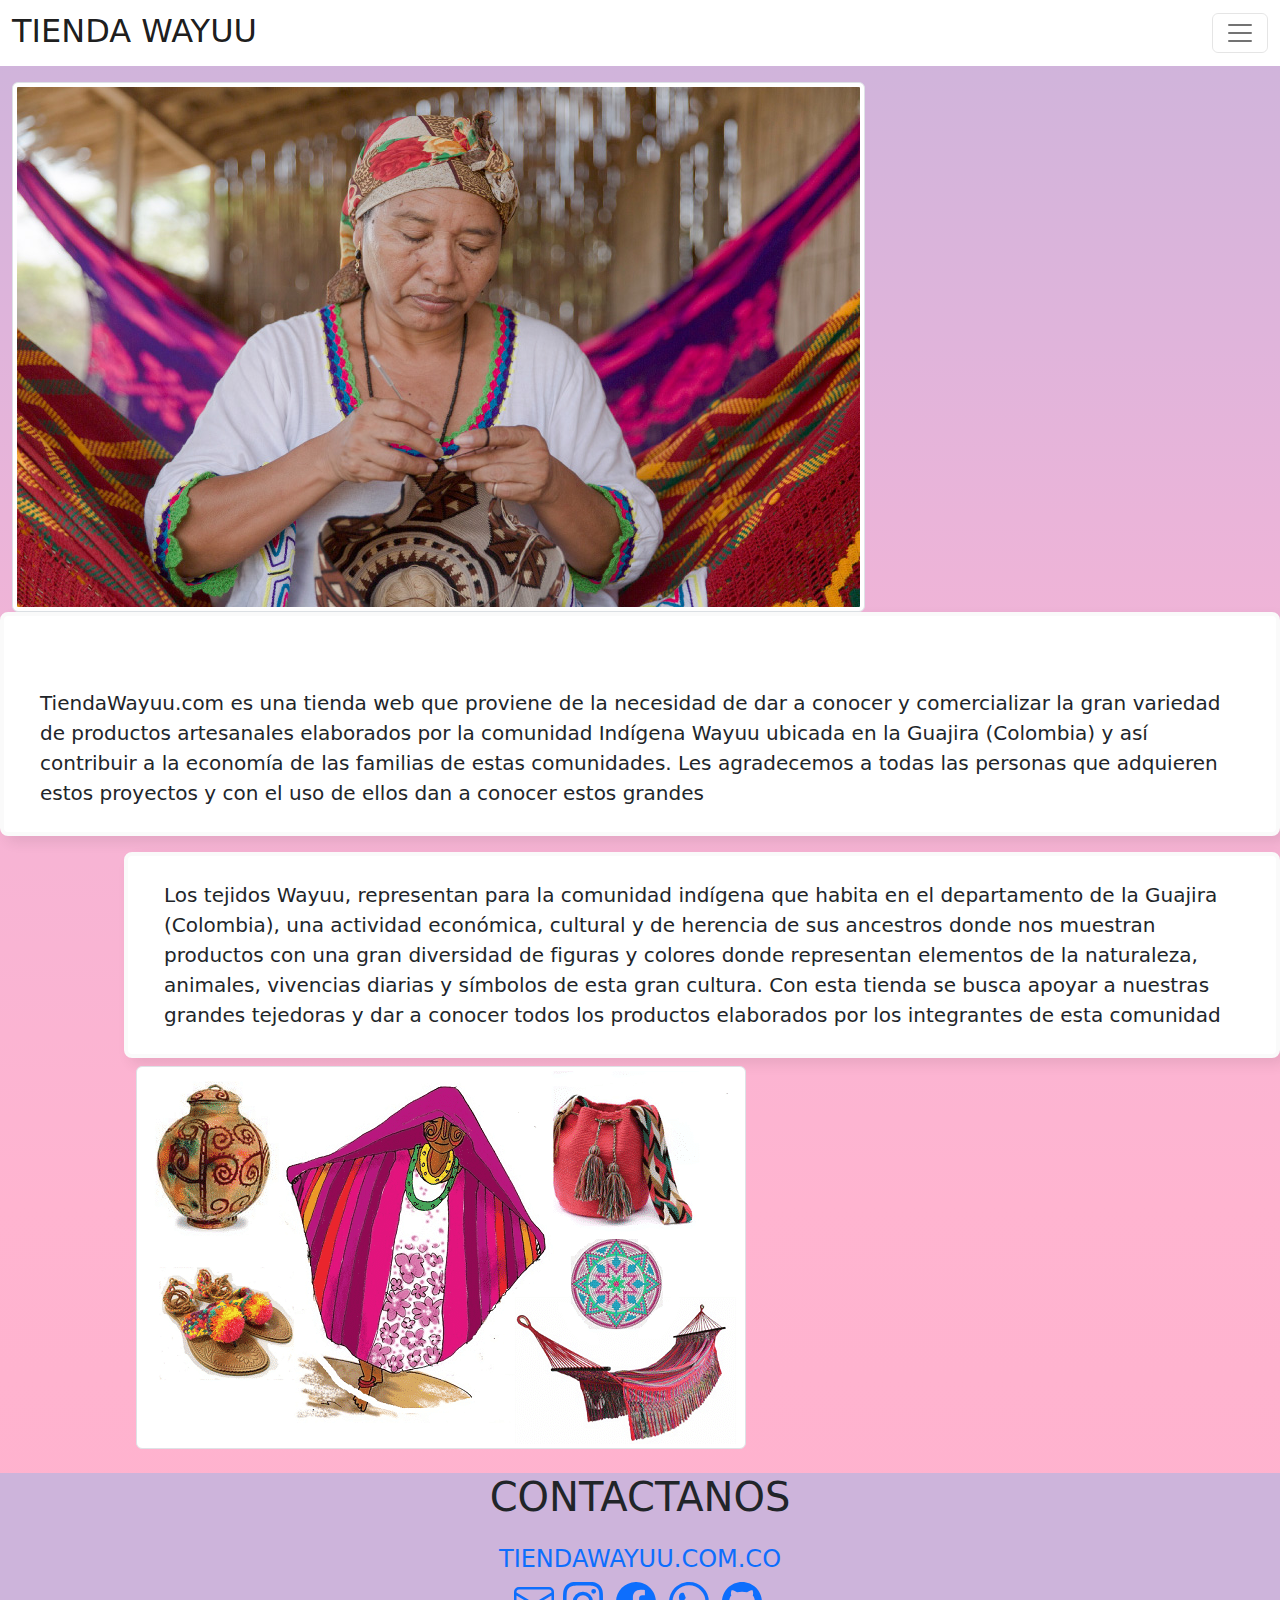
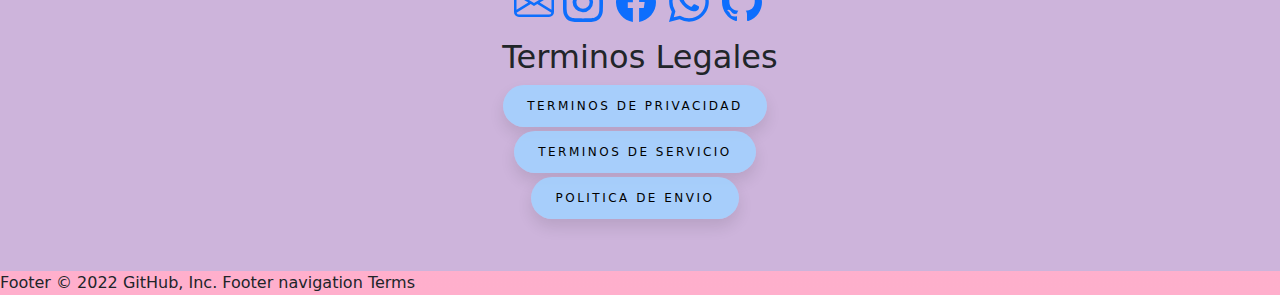
<file: Tienda-Wayuu-main/HTMLindex/MovieRental/src/main/webapp/index.html>
<!DOCTYPE html>
<html lang="es">
    <head>
        <meta charset="UTF-8">
        <meta http-equiv="X-UA-Compatible" content="IE=edge">
        <meta name="viewport" content="width=device-width, initial-scale=1.0">
        <title>Tienda Wayuu</title>
        <link rel="stylesheet" href="css/bootstrap.min.css">
        <link rel="stylesheet" href="css/style.css">
        <link href="https://cdn.jsdelivr.net/npm/bootstrap@5.0.2/dist/css/bootstrap.min.css" rel="stylesheet" integrity="sha384-EVSTQN3/azprG1Anm3QDgpJLIm9Nao0Yz1ztcQTwFspd3yD65VohhpuuCOmLASjC" crossorigin="anonymous">
        <script src="https://cdn.jsdelivr.net/npm/bootstrap@5.0.2/dist/js/bootstrap.bundle.min.js" integrity="sha384-MrcW6ZMFYlzcLA8Nl+NtUVF0sA7MsXsP1UyJoMp4YLEuNSfAP+JcXn/tWtIaxVXM" crossorigin="anonymous"></script> 
        <script src="https://cdn.jsdelivr.net/npm/@popperjs/core@2.9.2/dist/umd/popper.min.js" integrity="sha384-IQsoLXl5PILFhosVNubq5LC7Qb9DXgDA9i+tQ8Zj3iwWAwPtgFTxbJ8NT4GN1R8p" crossorigin="anonymous"></script>
        <script src="https://cdn.jsdelivr.net/npm/bootstrap@5.0.2/dist/js/bootstrap.min.js" integrity="sha384-cVKIPhGWiC2Al4u+LWgxfKTRIcfu0JTxR+EQDz/bgldoEyl4H0zUF0QKbrJ0EcQF" crossorigin="anonymous"></script>
        <link rel="icon" href="img/gancho-de-ropa.png">
    </head>
</body>
<!--Nav bar-->
<nav class="navbar navbar-expand-xxl bg-white"> <!--Esto acomoda el nav bar-->
    <div class="container-fluid">
        <a class="navbar-brand text-uppercase fs-3 ps-5 pt-1 pb-0" href="index.html"><h2>Tienda wayuu</h2></a>
        <button class="navbar-toggler" type="button" data-bs-toggle="collapse" data-bs-target="#navbarSupportedContent" 
                aria-controls="navbarSupportedContent" aria-expanded="false" aria-label="Toogle navigation"><!--Esto hace desaparecer el menu hamburguesa-->
            <span class="navbar-toggler-icon"></span>
        </button>
        <div class="collapse navbar-collapse justify-content-end me-2" id="navbarSupportedContent">
            <ul class="navbar-nav">
                <li class="nav-item"><button id="navbar"><a class="nav-link text-uppercase fw-bold" href="index.html">Nosotros</a></button> </li>
                <li class="nav-item"><button id="navbar"><a class="nav-link text-uppercase fw-bold" href="#">Tienda</a></button></li>
                <li class="nav-item"><button id="navbar"><a class="nav-link text-uppercase fw-bold" href="register.html">Registrarse</a></button></li>
                <li class="nav-item"><button id="navbar"><a class="nav-link text-uppercase fw-bold" href="login.html">Ingresar</a></button></li>
            </ul>
            <div class="shop-car">
                <a class="nav-link" href="#"><svg xmlns="http://www.w3.org/2000/svg"fill="currentColor" class="bi bi-cart" viewBox="0 0 16 16">
                    <path d="M0 1.5A.5.5 0 0 1 .5 1H2a.5.5 0 0 1 .485.379L2.89 3H14.5a.5.5 0 0 1 .491.592l-1.5 8A.5.5 0 0 1 13 12H4a.5.5 0 0 1-.491-.408L2.01 3.607 1.61 2H.5a.5.5 0 0 1-.5-.5zM3.102 4l1.313 7h8.17l1.313-7H3.102zM5 12a2 2 0 1 0 0 4 2 2 0 0 0 0-4zm7 0a2 2 0 1 0 0 4 2 2 0 0 0 0-4zm-7 1a1 1 0 1 1 0 2 1 1 0 0 1 0-2zm7 0a1 1 0 1 1 0 2 1 1 0 0 1 0-2z"/>
                    </svg></a>
            </div>
        </div>
    </div>
</nav>
</hr class="bg-white">
<!--Seccion-->
<section>
    <div class="Secciones container-fluid">
        <div class="wayuu_1 row mt-3">
            <div class="imagen_wayuu col-sm-12 col-xxl-5 ms-auto">
                <img src="img/37975_mes-madre-carmen-maria-gonzalez-artesanias-colombia-2021-g.jpg" class=" img-thumbnail" alt="Mujer_Wayuu">
            </div>
            <div class="texto_wayuu fs-5 col-sm-12 col-xxl-6 me-auto">
                <p class="mt-5 border-light m-4 float-start">
                    TiendaWayuu.com es una tienda web que proviene de la necesidad
                    de dar a conocer y comercializar la gran variedad de productos
                    artesanales elaborados por la comunidad Indígena Wayuu ubicada
                    en la Guajira (Colombia) y así contribuir a la economía de las familias
                    de estas comunidades.
                    Les agradecemos a todas las personas que adquieren estos
                    proyectos y con el uso de ellos dan a conocer estos grandes
            </div>
        </div>
        <div class="wayuu_2 row mt-3 mb-4 ms-5">
            <div class="texto_wayuu fs-5 col-sm-12 col-xxl-7 me-auto">
                <p class="border-light m-4">
                    Los tejidos Wayuu, representan para la comunidad indígena que habita en el
                    departamento de la Guajira (Colombia), una actividad económica, cultural y de
                    herencia de sus ancestros donde nos muestran productos con una gran diversidad
                    de figuras y colores donde representan elementos de la naturaleza, animales,
                    vivencias diarias y símbolos de esta gran cultura.
                    Con esta tienda se busca apoyar a nuestras grandes tejedoras y dar a conocer todos
                    los productos elaborados por los integrantes de esta comunidad
                </p>
            </div>
            <div class="imagen_wayuu ps-5 col-sm-12 col-xxl-5 ms-auto me-auto">
                <img src="img/artesanias-wayuu.png"class="img-thumbnail mt-2" alt="Artesanias_Wayuu">
            </div>
        </div>
    </div>
</section>
<!--Footer-->
<footer>
    <div id="footer">
        <div class="container-fluid">
            <div class="information mb-5 row">
                <div class="social_red col-sm-12 col-xxl-6 text-center mb-sm-3">
                    <h1 class="mb-3 text-uppercase fs-1 mb-4">Contactanos</h1>
                    <a class="text-decoration-none text-uppercase" id="wayuu" href="index.html"><h4>TiendaWayuu.com.co</h3></a>
                    <span class="Email ">
                        <a href="mailto:esteb.rodriguez1@gmail.com?subject=Opinion de Tienda"><svg xmlns="http://www.w3.org/2000/svg" width="40" height="40" fill="currentColor" class="bi bi-envelope" viewBox="0 0 16 16">
                            <path d="M0 4a2 2 0 0 1 2-2h12a2 2 0 0 1 2 2v8a2 2 0 0 1-2 2H2a2 2 0 0 1-2-2V4Zm2-1a1 1 0 0 0-1 1v.217l7 4.2 7-4.2V4a1 1 0 0 0-1-1H2Zm13 2.383-4.708 2.825L15 11.105V5.383Zm-.034 6.876-5.64-3.471L8 9.583l-1.326-.795-5.64 3.47A1 1 0 0 0 2 13h12a1 1 0 0 0 .966-.741ZM1 11.105l4.708-2.897L1 5.383v5.722Z"/>
                            </svg></a>
                    </span>
                    <span class="instagram m-1">
                        <a href="#"target="_blank">
                            <svg xmlns="http://www.w3.org/2000/svg"  width="40" height="40" fill="currentColor" class="bi bi-instagram" viewBox="0 0 16 16">
                            <path d="M8 0C5.829 0 5.556.01 4.703.048 3.85.088 3.269.222 2.76.42a3.917 3.917 0 0 0-1.417.923A3.927 3.927 0 0 0 .42 2.76C.222 3.268.087 3.85.048 4.7.01 5.555 0 5.827 0 8.001c0 2.172.01 2.444.048 3.297.04.852.174 1.433.372 1.942.205.526.478.972.923 1.417.444.445.89.719 1.416.923.51.198 1.09.333 1.942.372C5.555 15.99 5.827 16 8 16s2.444-.01 3.298-.048c.851-.04 1.434-.174 1.943-.372a3.916 3.916 0 0 0 1.416-.923c.445-.445.718-.891.923-1.417.197-.509.332-1.09.372-1.942C15.99 10.445 16 10.173 16 8s-.01-2.445-.048-3.299c-.04-.851-.175-1.433-.372-1.941a3.926 3.926 0 0 0-.923-1.417A3.911 3.911 0 0 0 13.24.42c-.51-.198-1.092-.333-1.943-.372C10.443.01 10.172 0 7.998 0h.003zm-.717 1.442h.718c2.136 0 2.389.007 3.232.046.78.035 1.204.166 1.486.275.373.145.64.319.92.599.28.28.453.546.598.92.11.281.24.705.275 1.485.039.843.047 1.096.047 3.231s-.008 2.389-.047 3.232c-.035.78-.166 1.203-.275 1.485a2.47 2.47 0 0 1-.599.919c-.28.28-.546.453-.92.598-.28.11-.704.24-1.485.276-.843.038-1.096.047-3.232.047s-2.39-.009-3.233-.047c-.78-.036-1.203-.166-1.485-.276a2.478 2.478 0 0 1-.92-.598 2.48 2.48 0 0 1-.6-.92c-.109-.281-.24-.705-.275-1.485-.038-.843-.046-1.096-.046-3.233 0-2.136.008-2.388.046-3.231.036-.78.166-1.204.276-1.486.145-.373.319-.64.599-.92.28-.28.546-.453.92-.598.282-.11.705-.24 1.485-.276.738-.034 1.024-.044 2.515-.045v.002zm4.988 1.328a.96.96 0 1 0 0 1.92.96.96 0 0 0 0-1.92zm-4.27 1.122a4.109 4.109 0 1 0 0 8.217 4.109 4.109 0 0 0 0-8.217zm0 1.441a2.667 2.667 0 1 1 0 5.334 2.667 2.667 0 0 1 0-5.334z"/>
                            </svg></a>
                    </span>
                    <span class="facebook m-1">
                        <a  href="#"target="_blank"><svg xmlns="http://www.w3.org/2000/svg" width="40" height="40" fill="currentColor" class="bi bi-facebook" viewBox="0 0 16 16">
                            <path d="M16 8.049c0-4.446-3.582-8.05-8-8.05C3.58 0-.002 3.603-.002 8.05c0 4.017 2.926 7.347 6.75 7.951v-5.625h-2.03V8.05H6.75V6.275c0-2.017 1.195-3.131 3.022-3.131.876 0 1.791.157 1.791.157v1.98h-1.009c-.993 0-1.303.621-1.303 1.258v1.51h2.218l-.354 2.326H9.25V16c3.824-.604 6.75-3.934 6.75-7.951z"/>
                            </svg></a>
                    </span>
                    <span class="whatsapp m-1">
                        <a href="#"target="_blank">
                            <svg xmlns="http://www.w3.org/2000/svg" width="40" height="40" fill="currentColor" class="bi bi-whatsapp" viewBox="0 0 16 16">
                            <path d="M13.601 2.326A7.854 7.854 0 0 0 7.994 0C3.627 0 .068 3.558.064 7.926c0 1.399.366 2.76 1.057 3.965L0 16l4.204-1.102a7.933 7.933 0 0 0 3.79.965h.004c4.368 0 7.926-3.558 7.93-7.93A7.898 7.898 0 0 0 13.6 2.326zM7.994 14.521a6.573 6.573 0 0 1-3.356-.92l-.24-.144-2.494.654.666-2.433-.156-.251a6.56 6.56 0 0 1-1.007-3.505c0-3.626 2.957-6.584 6.591-6.584a6.56 6.56 0 0 1 4.66 1.931 6.557 6.557 0 0 1 1.928 4.66c-.004 3.639-2.961 6.592-6.592 6.592zm3.615-4.934c-.197-.099-1.17-.578-1.353-.646-.182-.065-.315-.099-.445.099-.133.197-.513.646-.627.775-.114.133-.232.148-.43.05-.197-.1-.836-.308-1.592-.985-.59-.525-.985-1.175-1.103-1.372-.114-.198-.011-.304.088-.403.087-.088.197-.232.296-.346.1-.114.133-.198.198-.33.065-.134.034-.248-.015-.347-.05-.099-.445-1.076-.612-1.47-.16-.389-.323-.335-.445-.34-.114-.007-.247-.007-.38-.007a.729.729 0 0 0-.529.247c-.182.198-.691.677-.691 1.654 0 .977.71 1.916.81 2.049.098.133 1.394 2.132 3.383 2.992.47.205.84.326 1.129.418.475.152.904.129 1.246.08.38-.058 1.171-.48 1.338-.943.164-.464.164-.86.114-.943-.049-.084-.182-.133-.38-.232z"/>
                            </svg></a>
                    </span>
                    <span class="github m-1">
                        <a href="https://github.com/Daigenki26/Tienda-Wayuu" target="_blank">
                            <svg xmlns="http://www.w3.org/2000/svg" width="40" height="40" fill="currentColor" class="bi bi-github" viewBox="0 0 16 16">
                            <path d="M8 0C3.58 0 0 3.58 0 8c0 3.54 2.29 6.53 5.47 7.59.4.07.55-.17.55-.38 0-.19-.01-.82-.01-1.49-2.01.37-2.53-.49-2.69-.94-.09-.23-.48-.94-.82-1.13-.28-.15-.68-.52-.01-.53.63-.01 1.08.58 1.23.82.72 1.21 1.87.87 2.33.66.07-.52.28-.87.51-1.07-1.78-.2-3.64-.89-3.64-3.95 0-.87.31-1.59.82-2.15-.08-.2-.36-1.02.08-2.12 0 0 .67-.21 2.2.82.64-.18 1.32-.27 2-.27.68 0 1.36.09 2 .27 1.53-1.04 2.2-.82 2.2-.82.44 1.1.16 1.92.08 2.12.51.56.82 1.27.82 2.15 0 3.07-1.87 3.75-3.65 3.95.29.25.54.73.54 1.48 0 1.07-.01 1.93-.01 2.2 0 .21.15.46.55.38A8.012 8.012 0 0 0 16 8c0-4.42-3.58-8-8-8z"/>
                            </svg></a>
                    </span>
                </div>
                <div class="Terminos_legales col-sm-12 col-xxl-6 text-center">
                    <div class="Terminos_legales ">
                        <h2>Terminos Legales</h2>
                        <div class="botones_Terminos">
                            <div class="Terminos_publicidad mb-1">
                                <button id="navbar">Terminos de Privacidad</button>
                            </div>
                            <div class="Terminos mb-1">
                                <button id="navbar">Terminos de servicio</button>
                            </div>
                            <div class="div">
                                <button id="navbar">Politica de envio</button>
                            </div>
                        </div>
                    </div>
                </div>
            </div>
        </div>
    </div>
</footer>
<script src="js/bootstrap.bundle.min.js"></script>
</body>
</html>
Footer
© 2022 GitHub, Inc.
Footer navigation
Terms
</file>
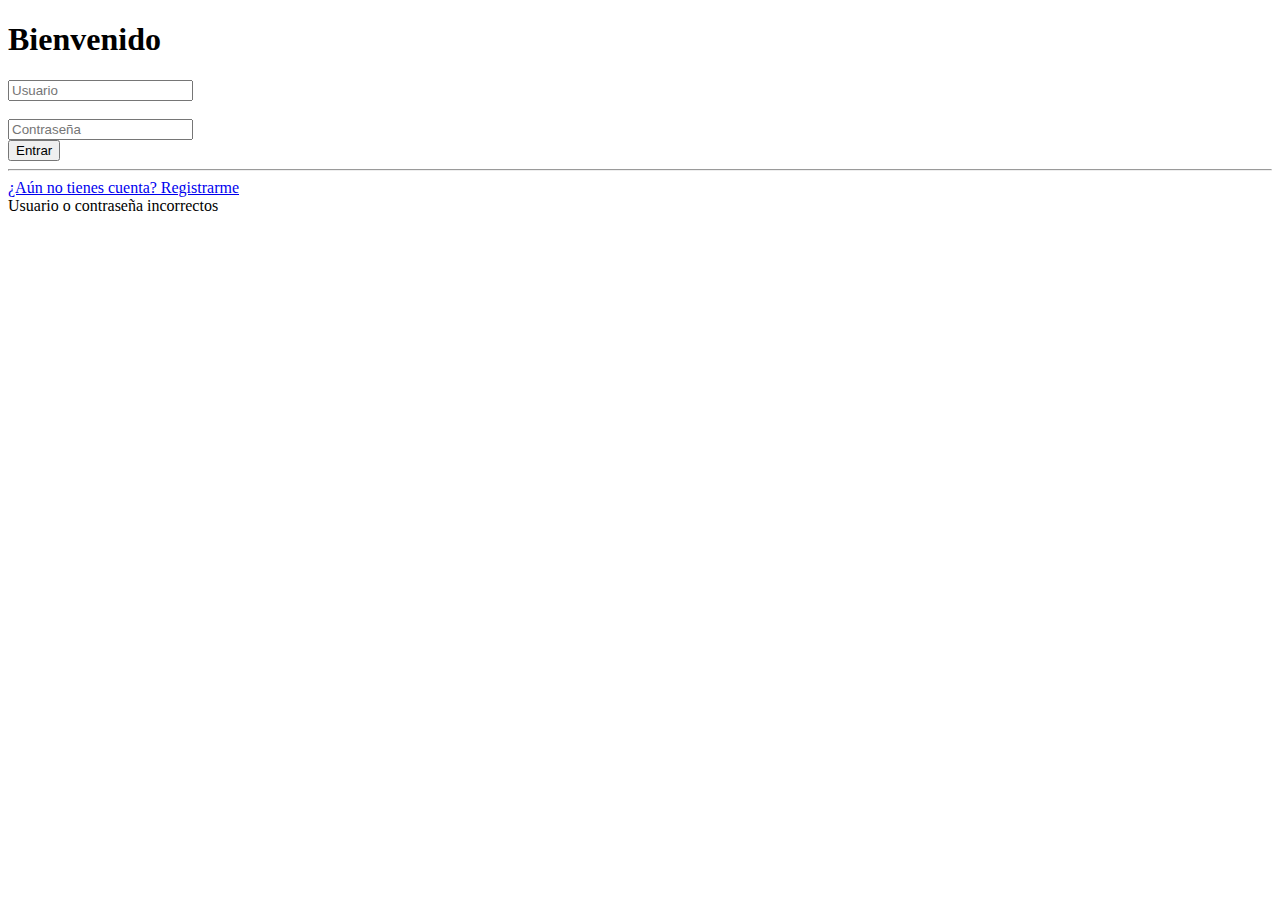
<file: Tienda-Wayuu-main/HTMLindex/MovieRental/src/main/webapp/login.html>
<!DOCTYPE html>
<!--
Click nbfs://nbhost/SystemFileSystem/Templates/Licenses/license-default.txt to change this license
Click nbfs://nbhost/SystemFileSystem/Templates/JSP_Servlet/Html.html to edit this template
-->
<html>
    <head>
        <title>Tienda Wayuu</title>
        <meta charset="UTF-8">
        <meta name="viewport" content="width=device-width, initial-scale=1.0">
        <link href="https://cdn.jsdelivr.net/npm/bootstrap@5.0.2/dist/css/bootstrap.min.css" rel="stylesheet" integrity="sha384-EVSTQN3/azprG1Anm3QDgpJLIm9Nao0Yz1ztcQTwFspd3yD65VohhpuuCOmLASjC" crossorigin="anonymous">
        <script src="https://cdn.jsdelivr.net/npm/bootstrap@5.0.2/dist/js/bootstrap.bundle.min.js" integrity="sha384-MrcW6ZMFYlzcLA8Nl+NtUVF0sA7MsXsP1UyJoMp4YLEuNSfAP+JcXn/tWtIaxVXM" crossorigin="anonymous"></script>
        <script src="https://cdn.jsdelivr.net/npm/@popperjs/core@2.9.2/dist/umd/popper.min.js" integrity="sha384-IQsoLXl5PILFhosVNubq5LC7Qb9DXgDA9i+tQ8Zj3iwWAwPtgFTxbJ8NT4GN1R8p" crossorigin="anonymous"></script>
        <script src="https://cdn.jsdelivr.net/npm/bootstrap@5.0.2/dist/js/bootstrap.min.js" integrity="sha384-cVKIPhGWiC2Al4u+LWgxfKTRIcfu0JTxR+EQDz/bgldoEyl4H0zUF0QKbrJ0EcQF" crossorigin="anonymous"></script>
        <script src="https://ajax.googleapis.com/ajax/libs/jquery/3.6.0/jquery.min.js"></script>
        <link href="css/index.css" rel="stylesheet">
        <script src="js/index.js"></script>
        <link rel="icon" href="img/gancho-de-ropa.png">
    </head>
    <body>
        <div class="container py-3">
            <div class="card my-5">
                <div class="card-body">
                    <div class="row m-3">
                        <div class="col-md-6 bg-login-image"></div> 
                        <div class="col-md-6">
                            <h1 class="h4 text-gray-900 my-3">Bienvenido</h1>
                            <form id="form-login">
                                <div class="form-group">
                                    <input type="text" class="form-control" id="usuario" placeholder="Usuario" required>
                                </div>
                                <br>
                                <div class="form-group">
                                    <input type="password" class="form-control" id="contrasena" placeholder="Contraseña" required>
                                </div>
                                <button type="submit" class="btn btn-primary btn-block" id="BTNENTRAR">Entrar</button>
                                <hr>
                            </form>
                        </div>
                    </div>
                    <a href="register.html">¿Aún no tienes cuenta? Registrarme</a>
                    <div id="login-error" class="alert alert-danger d-none" role="alert">Usuario o contraseña incorrectos</div>
                </div>
            </div>
        </div>
    </body>
</html>
</file>
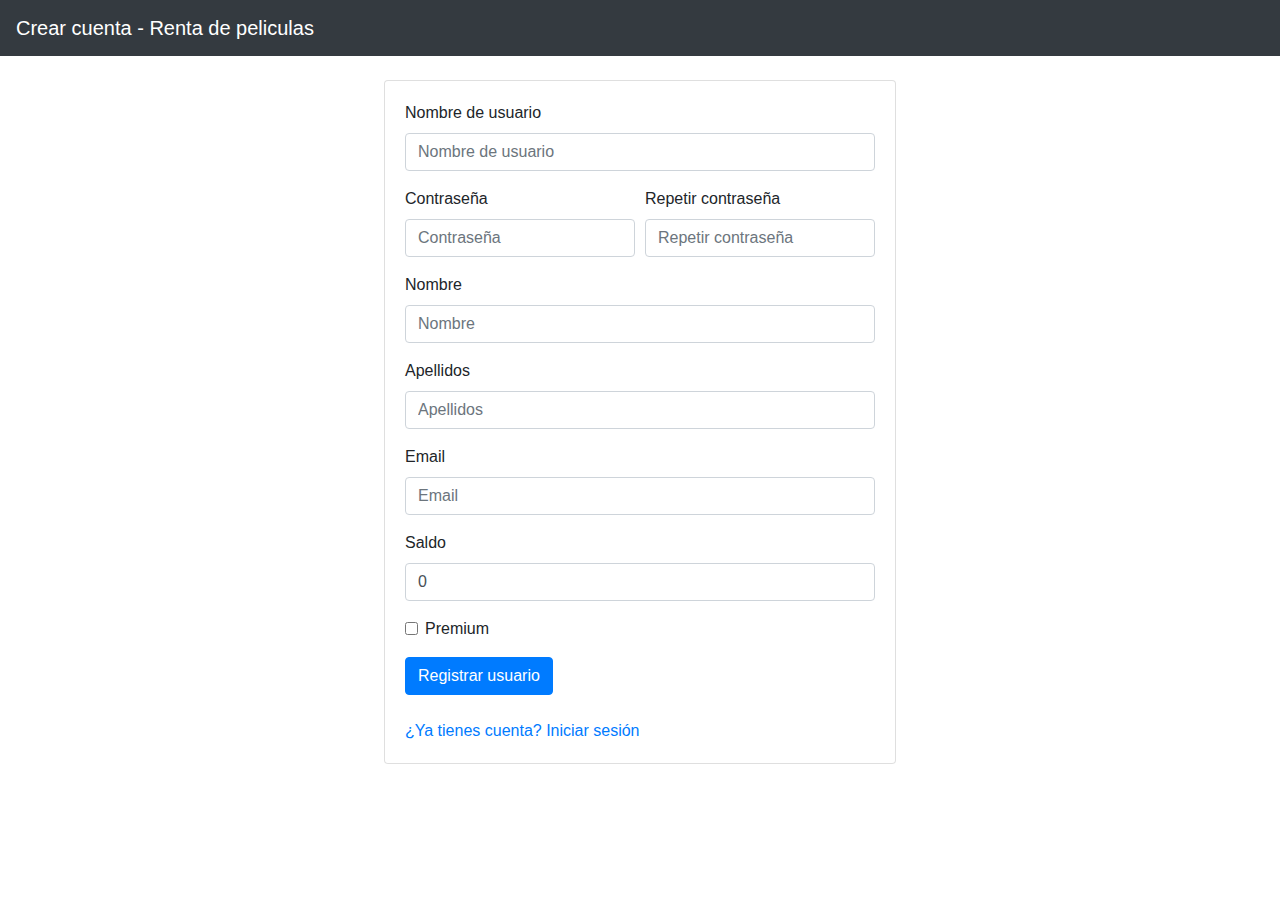
<file: Tienda-Wayuu-main/HTMLindex/MovieRental/src/main/webapp/register.html>
<!DOCTYPE html>
<html>
    <head>
        <meta charset="UTF-8">
        <script src="https://ajax.googleapis.com/ajax/libs/jquery/3.5.1/jquery.min.js"></script>
        <!-- Latest compiled and minified CSS -->
        <link rel="stylesheet" href="https://maxcdn.bootstrapcdn.com/bootstrap/4.5.2/css/bootstrap.min.css">

        <!-- jQuery library -->
        <script src="https://ajax.googleapis.com/ajax/libs/jquery/3.5.1/jquery.min.js"></script>

        <!-- Popper JS -->
        <script src="https://cdnjs.cloudflare.com/ajax/libs/popper.js/1.16.0/umd/popper.min.js"></script>

        <!-- Latest compiled JavaScript -->
        <script src="https://maxcdn.bootstrapcdn.com/bootstrap/4.5.2/js/bootstrap.min.js"></script>
        <script src="js/index.js"></script>
        <link href="css/index.css" rel="stylesheet">
        <title>Registro - Renta de peliculas</title>
    </head>
    <body>
        <nav class="navbar navbar-dark bg-dark">
            <a class="navbar-brand" href="index.html">Crear cuenta - Renta de peliculas</a>
        </nav>
        <main class="p-4 d-flex justify-content-center">
            <div class="card sizeDiv">
                <div class="card-body">
                    <form id="form-register" class="pb-4">
                        <div class="form-group">
                            <label for="input-username">Nombre de usuario</label>
                            <input type="text" class="form-control" id="input-username" placeholder="Nombre de usuario" required>
                        </div>
                        <div class="form-row">
                            <div class="form-group col-md-6">
                                <label for="input-contrasena">Contraseña</label>
                                <input type="password" class="form-control" id="input-contrasena" placeholder="Contraseña" required>
                            </div>
                            <div class="form-group col-md-6">
                                <label for="input-contrasena-repeat">Repetir contraseña</label>
                                <input type="password" class="form-control" id="input-contrasena-repeat" placeholder="Repetir contraseña" required>
                            </div>
                        </div>
                        <div class="form-group">
                            <label for="input-nombre">Nombre</label>
                            <input type="text" class="form-control" id="input-nombre" placeholder="Nombre" required>
                        </div>
                        <div class="form-group">
                            <label for="input-apellidos">Apellidos</label>
                            <input type="text" class="form-control" id="input-apellido" placeholder="Apellidos" required>
                        </div>
                        <div class="form-group">
                            <label for="input-email">Email</label>
                            <input type="text" class="form-control" id="input-email" placeholder="Email" required>
                        </div>
                        <div class="form-group">
                            <label for="input-saldo">Saldo</label>
                            <input type="number" class="form-control" id="input-saldo" placeholder="0" min="0" max="10000" value="0" required>
                        </div>
                        <div class="form-group">
                            <div class="form-check">
                                <input type="checkbox" class="form-check-input" id="input-premium">
                                <label class="form-check-label" for="input-premium">Premium</label>
                            </div>
                        </div>
                        <input type="submit" class="btn btn-primary" id="register-btn" value="Registrar usuario" />
                    </form>
                    <div id="register-error" class="alert alert-danger d-none" role="alert"></div>
                    <a href="index.html">¿Ya tienes cuenta? Iniciar sesión</a>
                </div>
            </div> 
        </main>
    </body>
</html>
</file>
<file: Tienda-Wayuu-main/HTMLindex/MovieRental/src/main/webapp/css/style.css>
body{
  background-image: linear-gradient(to bottom, #cdb4db, #d6b4db, #e0b4db, #eab4d9, #f3b4d6, #f7b4d4, #fbb4d2, #ffb4d0, #ffb3cf, #ffb2ce, #ffb0cd, #ffafcc);
  overflow-x: hidden;
}
.shop-car{
  width: 30px;
  height: 35px;
}
#navbar {
  padding: 1em 2em !important;
  margin-right: 10px;
  font-size: 12px !important;
  text-transform: uppercase !important;
  letter-spacing: 2.5px !important;
  font-weight: 500 !important;
  color: #000 !important;
  background-color: #a2d2ffe1!important;
  border: none !important;
  border-radius: 45px !important;
  box-shadow: 0px 8px 15px rgba(0, 0, 0, 0.1) !important;
  transition: all 0.3s ease 0s !important;
  cursor: pointer !important;
  outline: none !important;
}
  
#navbar:hover {
  background-color: #ffc8dd !important;
  box-shadow: 0px 15px 20px #cdb4db!important;
  color: #fff !important;
  transform: translateY(-7px) !important;
}
  
#navbar:active {
  transform: translateY(-1px) !important;
}
.texto_wayuu {
  background: rgb(255, 255, 255);
  border-radius: 0.4em;
  box-shadow: 0.3em 0.3em 0.7em #00000015;
  transition: border 0.5s cubic-bezier(0.175, 0.885, 0.32, 1.275);
  border: rgb(250, 250, 250) 0.2em solid;
}
 .texto_wayuu:hover {
  border: #ffc8ddce 0.2em solid;
 }
#footer{
background-color: #cdb4db;
padding-bottom: 4px;
}

#wayuu:hover{
  color: #f7b4d4;
}
</file>
<file: Tienda-Wayuu-main/HTMLindex/MovieRental/src/main/webapp/css/index.css>
.bg-login-image{
	background: url("../img/bg-login.jpg");
	background-position: center;
	background-size: cover;
	border: 0px;
}

.sizeDiv{
	width:40vw;
}
</file>
